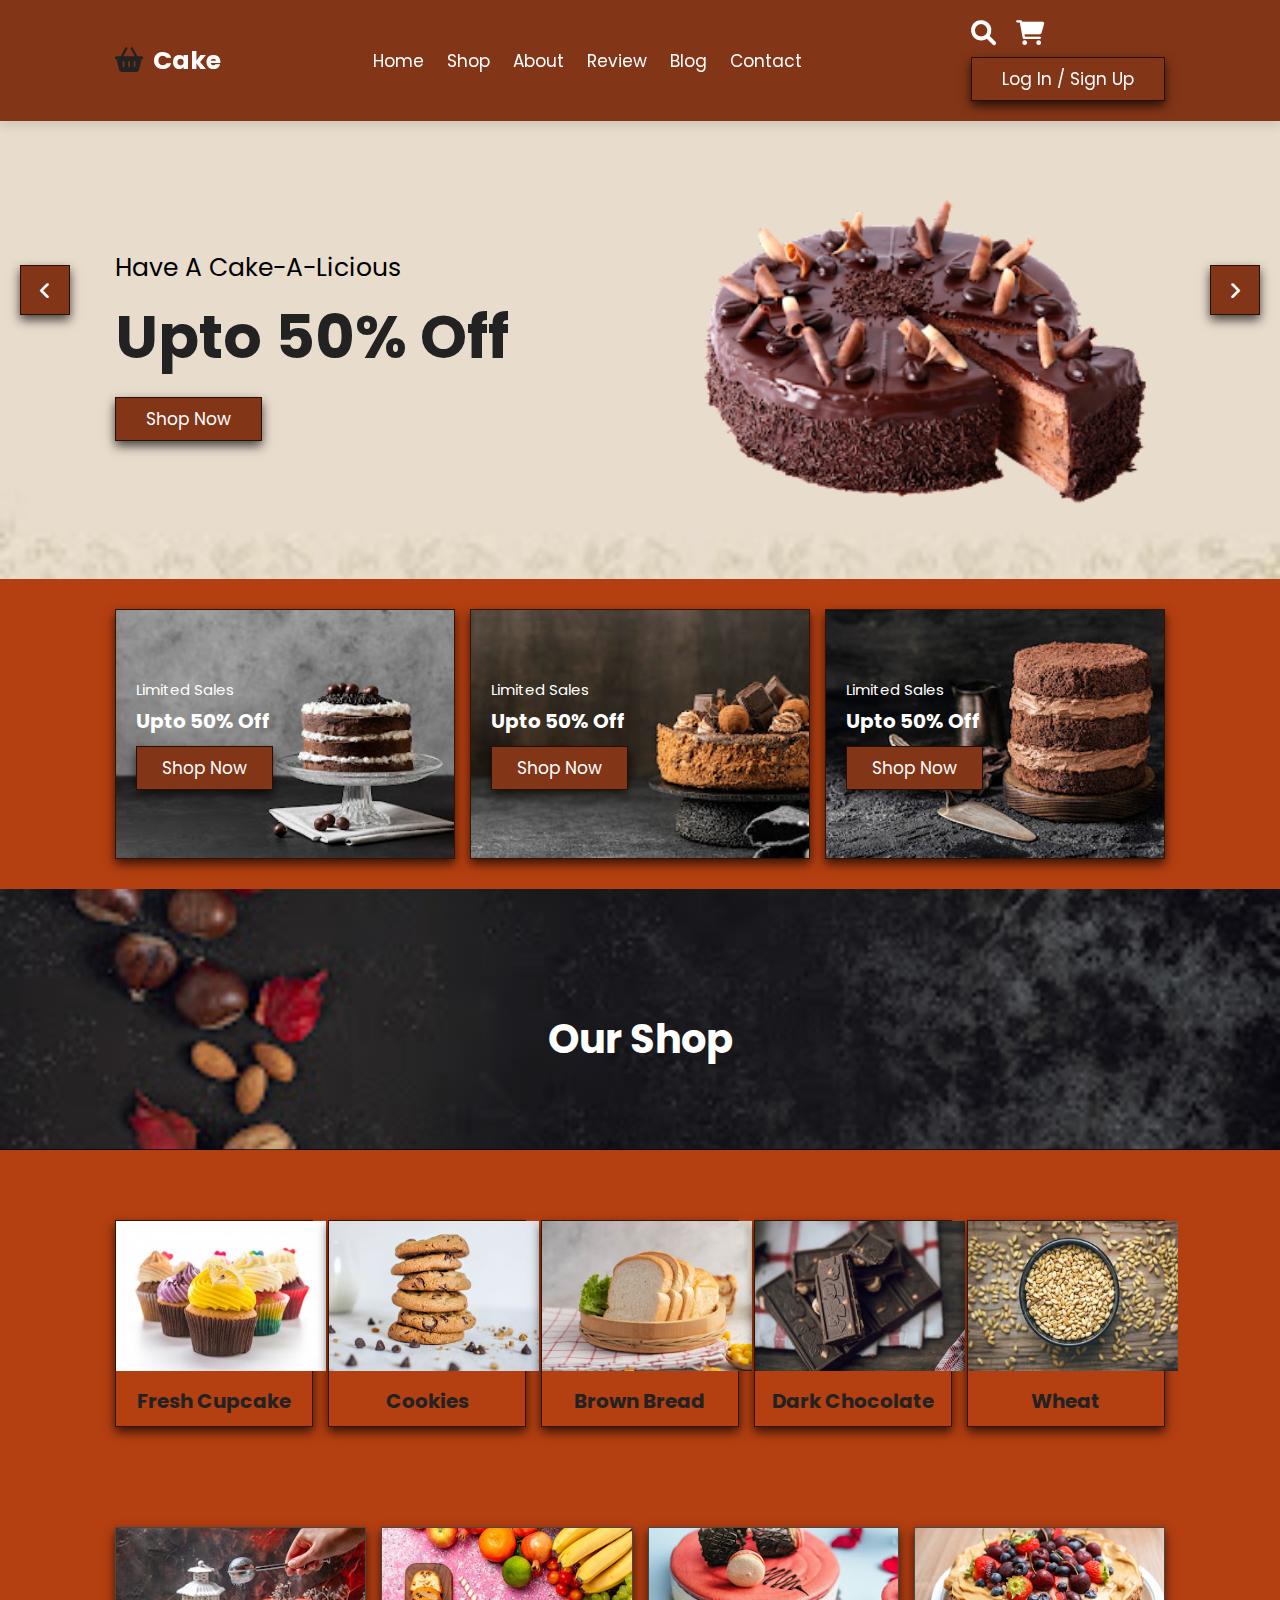
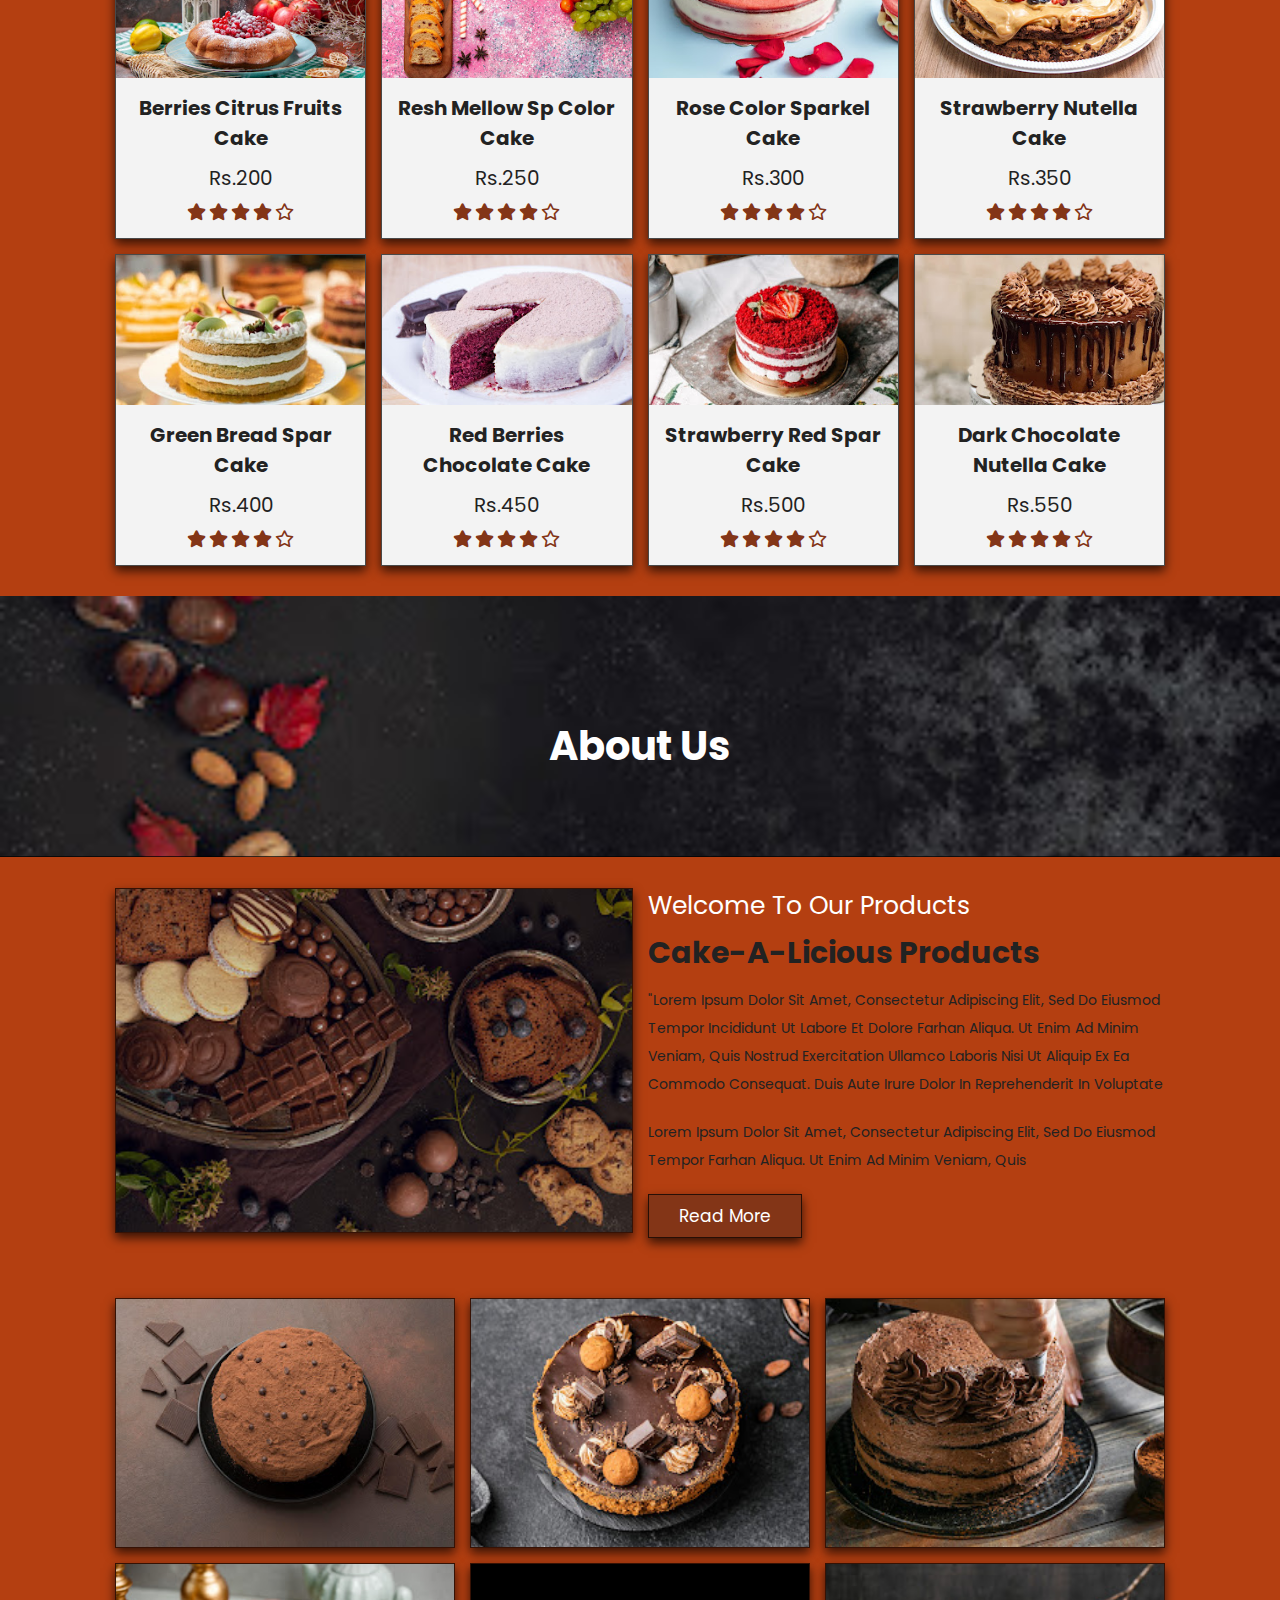
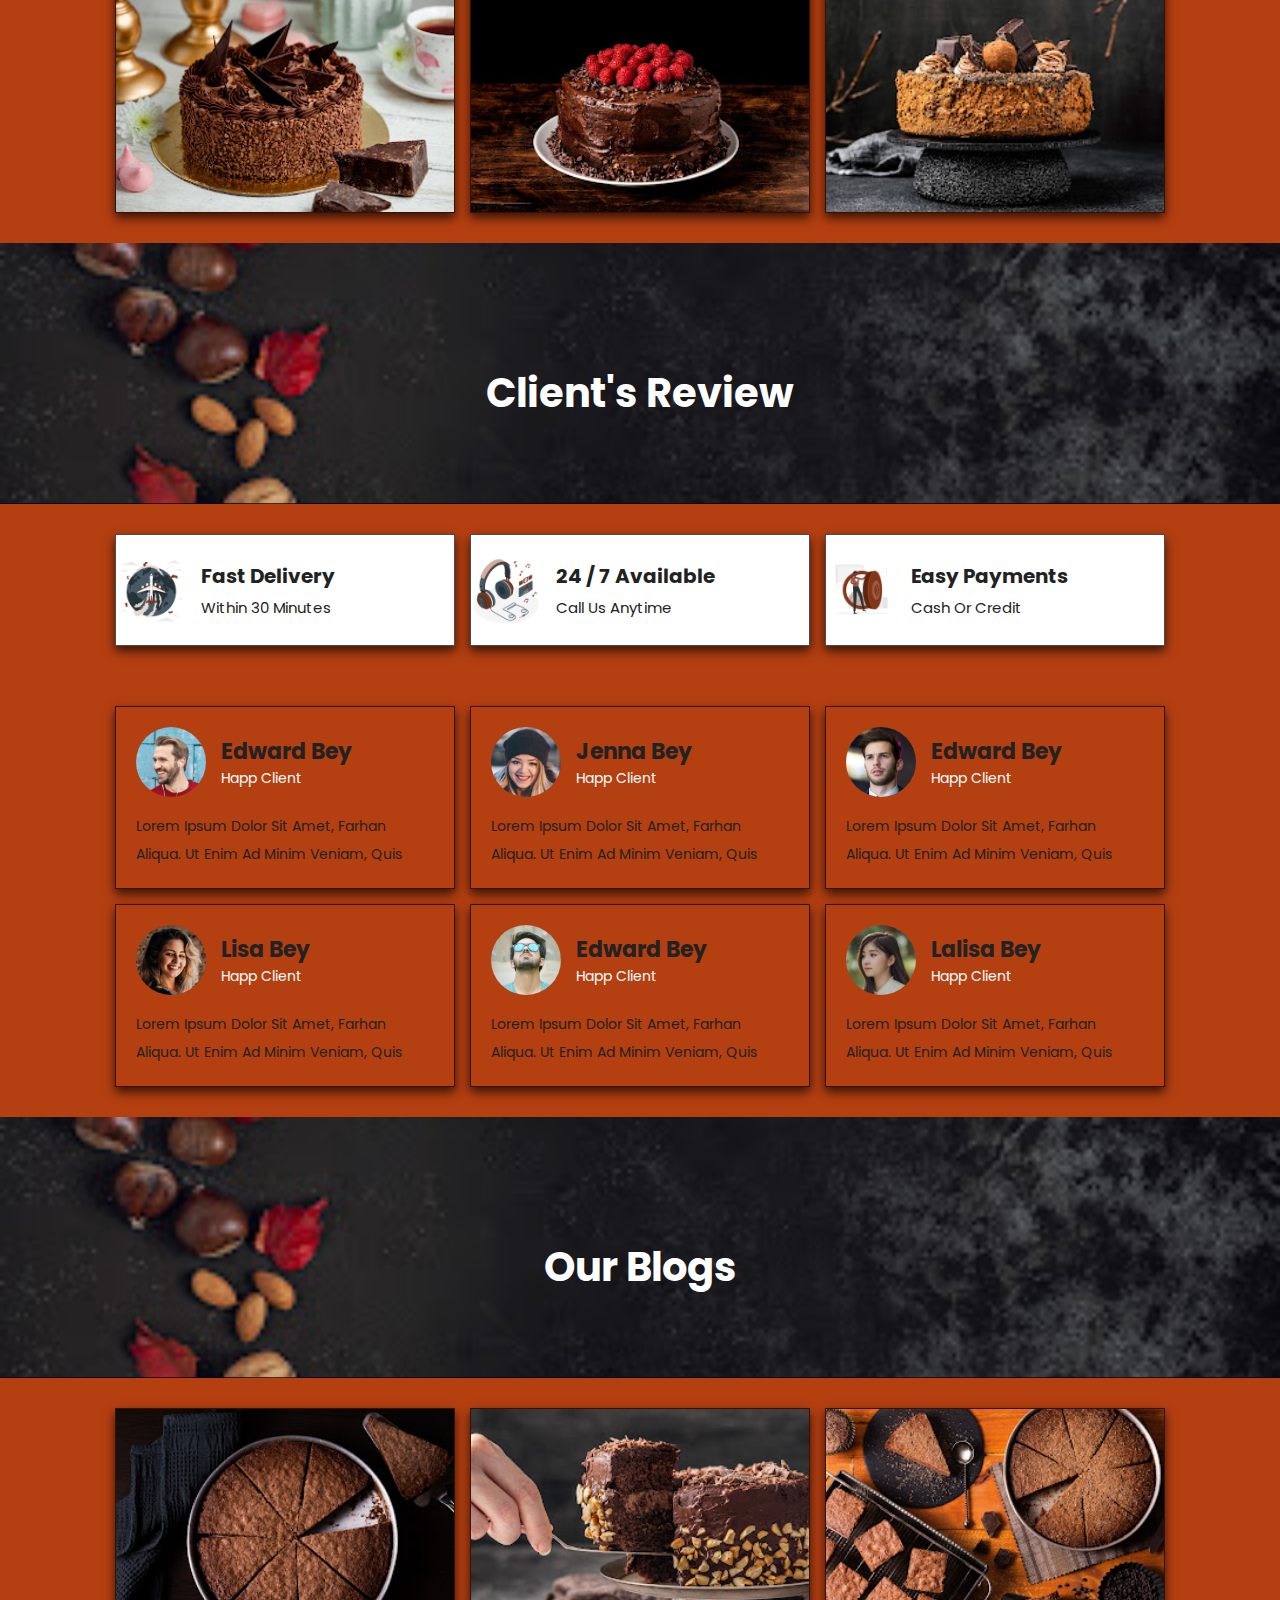
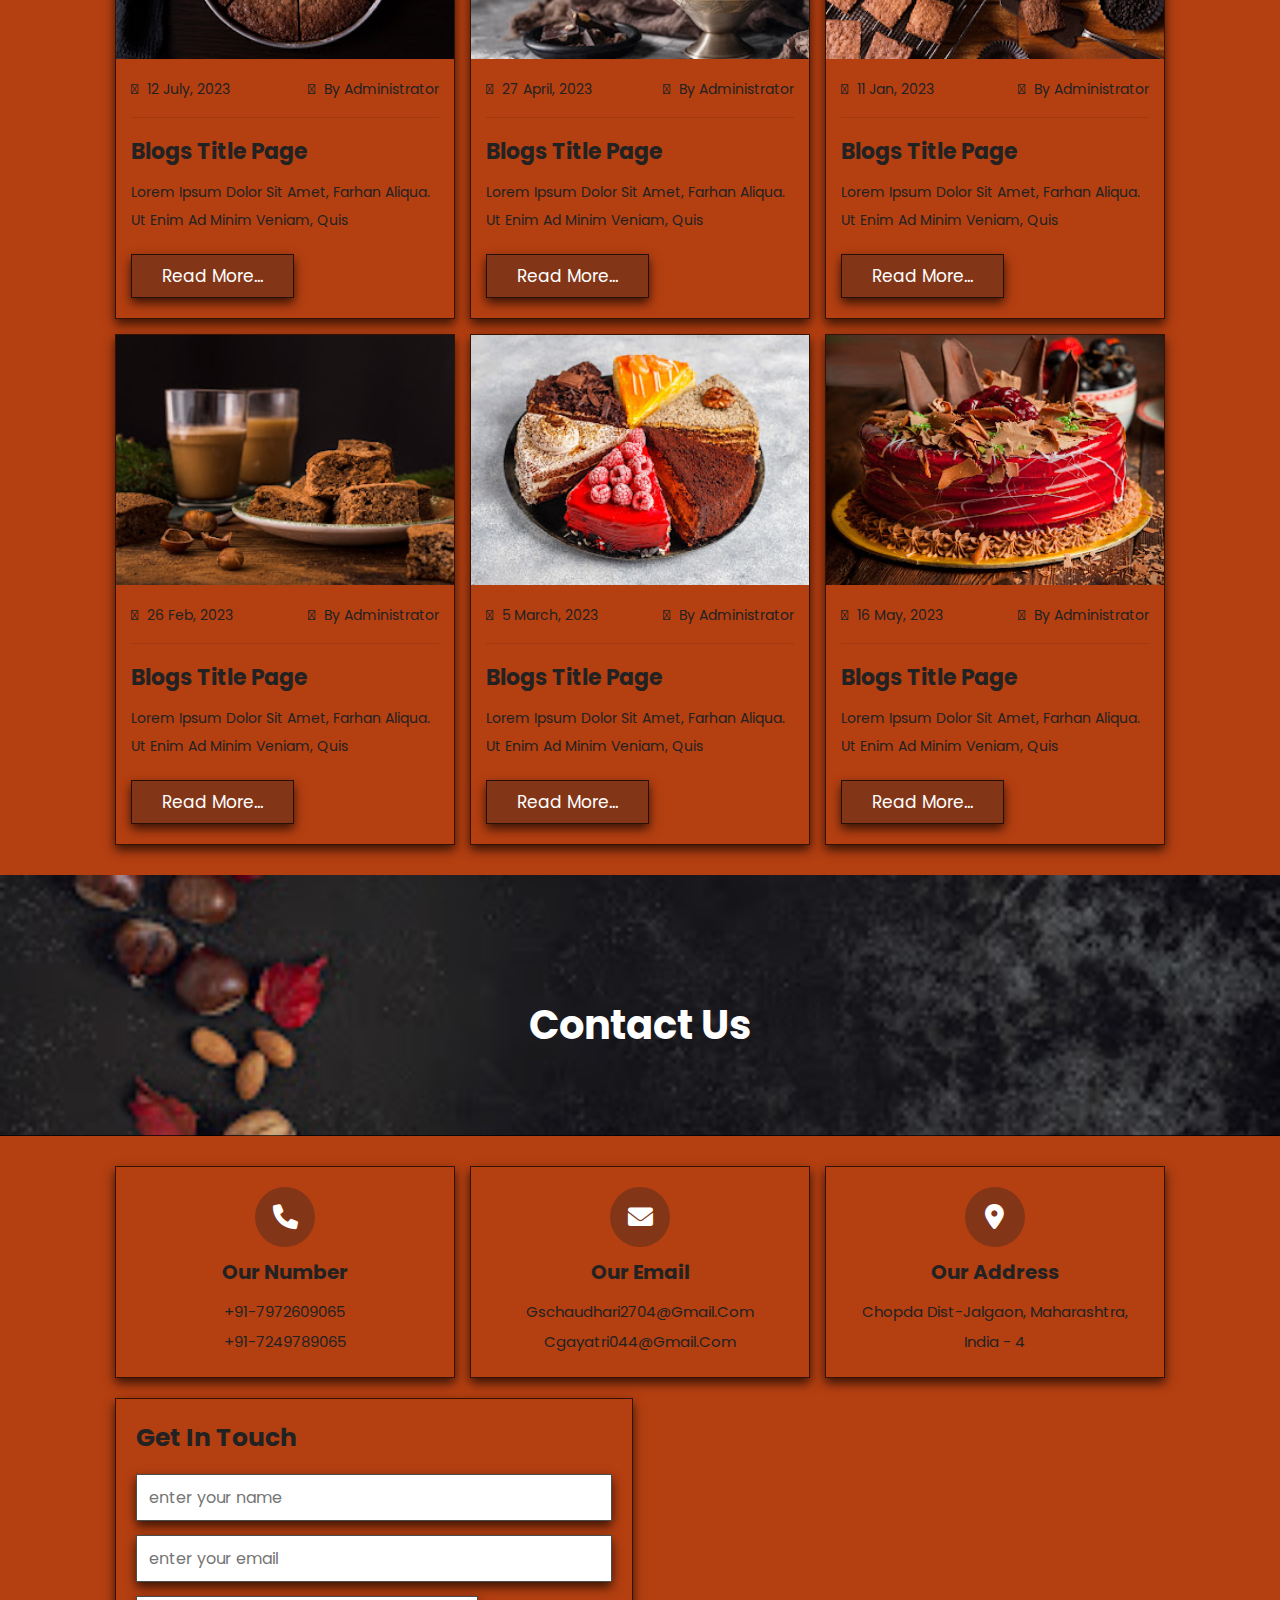
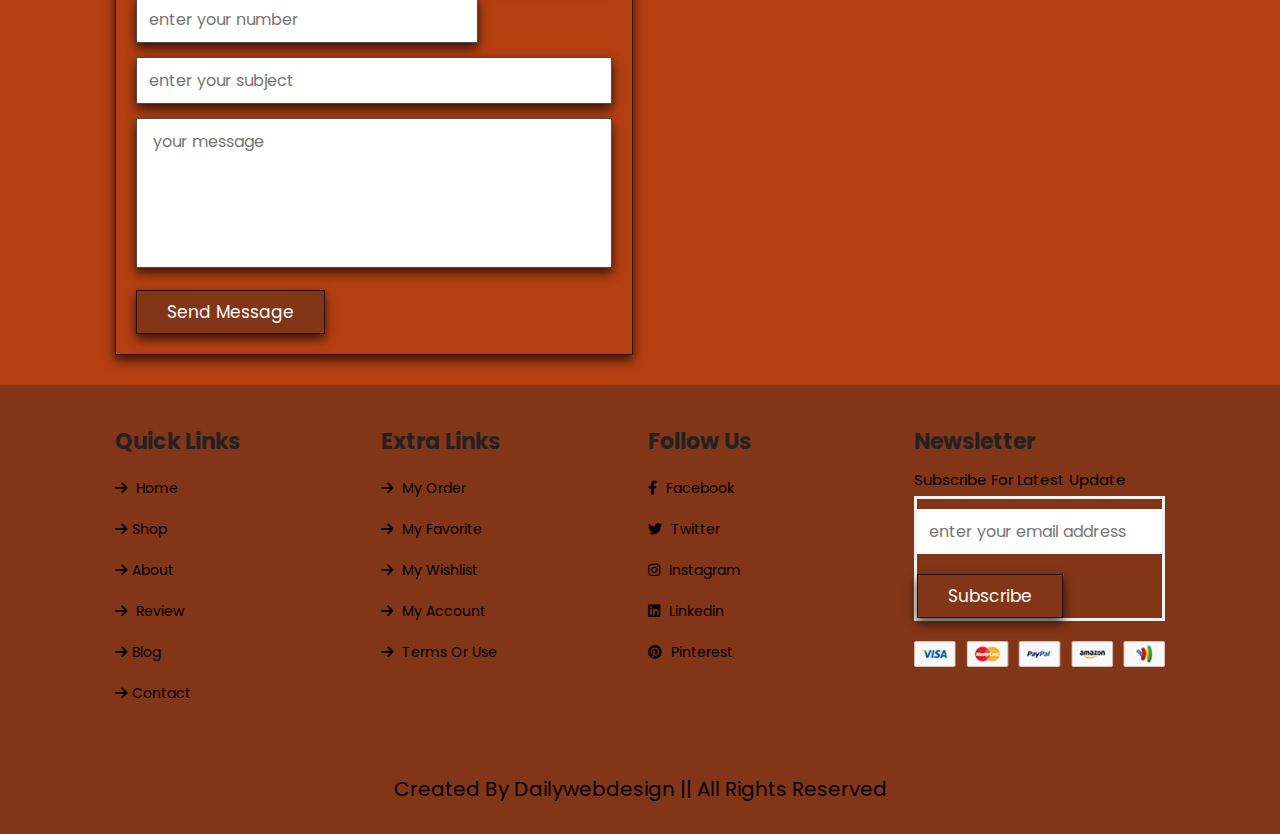
<file: index.html>
<!DOCTYPE html>
<html lang="en">
<head>
    <meta charset="UTF-8">
    <meta http-equiv="X-UA-Compatible" content="IE=edge">
    <meta name="viewport" content="width=device-width, initial-scale=1.0">
    <title>CakeShop</title>


    <link rel="stylesheet" href="https://cdnjs.cloudflare.com/ajax/libs/font-awesome/6.0.0-beta3/css/all.min.css">


    <link rel="stylesheet" href="style.css">
</head>
<body>



<header class="header">
    <a href="#" class="logo"> <i class="fas fa-shopping-basket"></i> cake </a>

    <nav class="navbar">
        <a href="#">Home</a>
        <a href="#shop">Shop</a>
        <a href="#about">About</a>
        <a href="#gallary">Review</a>
        <a href="#blogs">Blog</a>
        <a href="#contact">Contact</a>
    </nav>

    <div class="icons">
        <div id="menu-btn" class="fas fa-bars"></div>
      <div id="search-btn" class="fas fa-search"></div>
       <div id="cart-btn" class="fas fa-shopping-cart"></div>
        <div class="col text-center d-none d-sm-flex justify-content-center">
            <a href="./login.html" class="btn bt-sm btn-outline-secondary">Log in / Sign up</a>
        </div>

    </div>


</header>



<section class="home" id="home">
    <div class="slides-container">

        <div class="slide active">
            <div class="content">
                <span>Have a Cake-A-Licious</span>
                <h3>upto 50% off</h3>
                <a href="#" class="btn">Shop Now</a>
            </div>
            <div class="img">
                <img decoding="async" src="img/home-img-1.png" alt="">
            </div>
        </div>

        <div class="slide">
            <div class="content">
                <span>Have a Cake-A-Licious</span>
                <h3>upto 50% off</h3>
                <a href="#" class="btn">Shop Now</a>
            </div>
            <div class="img">
                <img decoding="async" src="img/home-img-2.png" alt="">
            </div>
        </div>

        <div class="slide">
            <div class="content">
                <span>Have a Cake-A-Licious</span>
                <h3>upto 50% off</h3>
                <a href="#" class="btn">Shop Now</a>
            </div>
            <div class="img">
                <img decoding="async" src="img/home-img-3.png" alt="">
            </div>
        </div>

    </div>
    <div id="next-slide" class="fas fa-angle-right" onclick="next()"></div>
    <div id="prev-slide" class="fas fa-angle-left" onclick="next()"></div>

</section>


<section class="banner-container">

    <div class="banner">
        <img decoding="async" src="img/banner-1.jpg" alt="">
        <div class="content">
        <span>limited sales</span>
        <h3>upto 50% off</h3>
        <a href="#" class="btn">shop now</a>
    </div>
    </div>

    <div class="banner">
        <img decoding="async" src="img/banner-2.jpg" alt="">
        <div class="content">
        <span>limited sales</span>
        <h3>upto 50% off</h3>
        <a href="#" class="btn">shop now</a>
    </div>
    </div>

    <div class="banner">
        <img decoding="async" src="img/banner-3.jpg" alt="">
        <div class="content">
        <span>limited sales</span>
        <h3>upto 50% off</h3>
        <a href="#" class="btn">shop now</a>
    </div>
    </div>

</section>




<div class="heading" id="shop">
    <h1>our shop</h1>
    </div>

<section class="category">

<!-- <h1 class="title"> our <span>category</span> <a href="#">view all >></a> </h1> -->

<div class="box-container">

    <a href="#" class="box">
        <img decoding="async" src="img/cat-1.jpg" alt="">
        <h3>fresh cupcake</h3>
    </a>

    <a href="#" class="box">
        <img decoding="async" src="img/cat-2.jpg" alt="">
        <h3>cookies</h3>
    </a>

    <a href="#" class="box">
        <img decoding="async" src="img/cat-3.jpg" alt="">
        <h3>brown bread</h3>
    </a>

    <a href="#" class="box">
        <img decoding="async" src="img/cat-4.jpg" alt="">
        <h3>Dark chocolate</h3>
    </a>

    <a href="#" class="box">
        <img decoding="async" src="img/cat-5.jpg" alt="">
        <h3>Wheat</h3>
    </a>


</div>

</section>




<section class="products"  id="products">

    <!--  <h1 class="title"> our <span>products</span> <a href="#">view all >></a> </h1>-->

    <div class="box-container">

        <div class="box">
            <div class="icons">
                <a href="#" class="fas fa-shopping-cart"></a>
                <a href="#" class="fas fa-heart"></a>
                <a href="#" class="fas fa-eye"></a>
            </div>
            <div class="img">
                <img decoding="async" src="img/product-1.jpg" alt="">
            </div>
            <div class="content">
                <h3>berries citrus fruits cake</h3>
                <div class="price">Rs.200</div>
                <div class="stars">
                    <i class="fas fa-star"></i>
                    <i class="fas fa-star"></i>
                    <i class="fas fa-star"></i>
                    <i class="fas fa-star"></i>
                    <i class="far fa-star"></i>
                </div>
            </div>
        </div>

        <div class="box">
            <div class="icons">
                <a href="#" class="fas fa-shopping-cart"></a>
                <a href="#" class="fas fa-heart"></a>
                <a href="#" class="fas fa-eye"></a>
            </div>
            <div class="img">
                <img decoding="async" src="img/product-2.jpg" alt="">
            </div>
            <div class="content">
                <h3>resh mellow sp color cake</h3>
                <div class="price">Rs.250</div>
                <div class="stars">
                    <i class="fas fa-star"></i>
                    <i class="fas fa-star"></i>
                    <i class="fas fa-star"></i>
                    <i class="fas fa-star"></i>
                    <i class="far fa-star"></i>
                </div>
            </div>
        </div>

        <div class="box">
            <div class="icons">
                <a href="#" class="fas fa-shopping-cart"></a>
                <a href="#" class="fas fa-heart"></a>
                <a href="#" class="fas fa-eye"></a>
            </div>
            <div class="img">
                <img decoding="async" src="img/product-3.jpg" alt="">
            </div>
            <div class="content">
                <h3>Rose color sparkel cake</h3>
                <div class="price">Rs.300</div>
                <div class="stars">
                    <i class="fas fa-star"></i>
                    <i class="fas fa-star"></i>
                    <i class="fas fa-star"></i>
                    <i class="fas fa-star"></i>
                    <i class="far fa-star"></i>
                </div>
            </div>
        </div>

        <div class="box">
            <div class="icons">
                <a href="#" class="fas fa-shopping-cart"></a>
                <a href="#" class="fas fa-heart"></a>
                <a href="#" class="fas fa-eye"></a>
            </div>
            <div class="img">
                <img decoding="async" src="img/product-4.jpg" alt="">
            </div>
            <div class="content">
                <h3>strawberry nutella cake</h3>
                <div class="price">Rs.350</div>
                <div class="stars">
                    <i class="fas fa-star"></i>
                    <i class="fas fa-star"></i>
                    <i class="fas fa-star"></i>
                    <i class="fas fa-star"></i>
                    <i class="far fa-star"></i>
                </div>
            </div>
        </div>

        <div class="box">
            <div class="icons">
                <a href="#" class="fas fa-shopping-cart"></a>
                <a href="#" class="fas fa-heart"></a>
                <a href="#" class="fas fa-eye"></a>
            </div>
            <div class="img">
                <img decoding="async" src="img/product-5.jpg" alt="">
            </div>
            <div class="content">
                <h3>green bread spar cake</h3>
                <div class="price">Rs.400</div>
                <div class="stars">
                    <i class="fas fa-star"></i>
                    <i class="fas fa-star"></i>
                    <i class="fas fa-star"></i>
                    <i class="fas fa-star"></i>
                    <i class="far fa-star"></i>
                </div>
            </div>
        </div>

        <div class="box">
            <div class="icons">
                <a href="#" class="fas fa-shopping-cart"></a>
                <a href="#" class="fas fa-heart"></a>
                <a href="#" class="fas fa-eye"></a>
            </div>
            <div class="img">
                <img decoding="async" src="img/product-6.jpg" alt="">
            </div>
            <div class="content">
                <h3>red berries chocolate cake</h3>
                <div class="price">Rs.450</div>
                <div class="stars">
                    <i class="fas fa-star"></i>
                    <i class="fas fa-star"></i>
                    <i class="fas fa-star"></i>
                    <i class="fas fa-star"></i>
                    <i class="far fa-star"></i>
                </div>
            </div>
        </div>

        <div class="box">
            <div class="icons">
                <a href="#" class="fas fa-shopping-cart"></a>
                <a href="#" class="fas fa-heart"></a>
                <a href="#" class="fas fa-eye"></a>
            </div>
            <div class="img">
                <img decoding="async" src="img/product-7.jpg" alt="">
            </div>
            <div class="content">
                <h3>strawberry red spar cake</h3>
                <div class="price">Rs.500</div>
                <div class="stars">
                    <i class="fas fa-star"></i>
                    <i class="fas fa-star"></i>
                    <i class="fas fa-star"></i>
                    <i class="fas fa-star"></i>
                    <i class="far fa-star"></i>
                </div>
            </div>
        </div>

        <div class="box">
            <div class="icons">
                <a href="#" class="fas fa-shopping-cart"></a>
                <a href="#" class="fas fa-heart"></a>
                <a href="#" class="fas fa-eye"></a>
            </div>
            <div class="img">
                <img decoding="async" src="img/product-8.jpg" alt="">
            </div>
            <div class="content">
                <h3>dark chocolate nutella cake</h3>
                <div class="price">Rs.550</div>
                <div class="stars">
                    <i class="fas fa-star"></i>
                    <i class="fas fa-star"></i>
                    <i class="fas fa-star"></i>
                    <i class="fas fa-star"></i>
                    <i class="far fa-star"></i>
                </div>
            </div>
        </div>
</div>
</section>



<div class="heading" id="about">
    <h1>About us</h1>
    </div>

<section class="about" >
    <div class="img">
         <img decoding="async" src="img/about-img.jpg" alt="">
    </div>

    <div class="content">
        <span>welcome to our products</span>
        <h3>Cake-A-Licious products</h3>
        <p>"Lorem ipsum dolor sit amet, consectetur adipiscing elit, sed do eiusmod tempor
        incididunt ut labore et dolore farhan aliqua. Ut enim ad minim veniam, quis nostrud exercitation
        ullamco laboris nisi ut aliquip ex ea commodo consequat. Duis aute irure dolor in reprehenderit
        in voluptate </p>
        <p>Lorem ipsum dolor sit amet, consectetur adipiscing elit, sed do eiusmod tempor
         farhan aliqua. Ut enim ad minim veniam, quis</p>
        <a href="#" class="btn">read more</a>
    </div>
</section>



<section class="gallery" >
   <!--  <h1 class="title"> our <span>gallery</span> <a href="#">view all >></a> </h1> -->
    <div class="box-container">

        <div class="box">
            <img decoding="async" src="img/gallery-img-1.jpg" alt="">
            <div class="icons">
                <a href="#" class="fas fa-eye"></a>
                <a href="#" class="fas fa-heart"></a>
                <a href="#" class="fas fa-share-alt"></a>
            </div>
        </div>

        <div class="box">
            <img decoding="async" src="img/gallery-img-2.jpg" alt="">
            <div class="icons">
                <a href="#" class="fas fa-eye"></a>
                <a href="#" class="fas fa-heart"></a>
                <a href="#" class="fas fa-share-alt"></a>
            </div>
        </div>

        <div class="box">
            <img decoding="async" src="img/gallery-img-3.jpg" alt="">
            <div class="icons">
                <a href="#" class="fas fa-eye"></a>
                <a href="#" class="fas fa-heart"></a>
                <a href="#" class="fas fa-share-alt"></a>
            </div>
        </div>

        <div class="box">
            <img decoding="async" src="img/gallery-img-4.jpg" alt="">
            <div class="icons">
                <a href="#" class="fas fa-eye"></a>
                <a href="#" class="fas fa-heart"></a>
                <a href="#" class="fas fa-share-alt"></a>
            </div>
        </div>

        <div class="box">
            <img decoding="async" src="img/gallery-img-5.jpg" alt="">
            <div class="icons">
                <a href="#" class="fas fa-eye"></a>
                <a href="#" class="fas fa-heart"></a>
                <a href="#" class="fas fa-share-alt"></a>
            </div>
        </div>

        <div class="box">
            <img decoding="async" src="img/gallery-img-6.jpg" alt="">
            <div class="icons">
                <a href="#" class="fas fa-eye"></a>
                <a href="#" class="fas fa-heart"></a>
                <a href="#" class="fas fa-share-alt"></a>
            </div>
        </div>
    </div>
</section>



<div class="heading" id="gallary">
    <h1>client's review</h1>
</div>

<section class="info-container">

    <div class="info">
        <img decoding="async" src="img/icons-1.png" alt="">
        <div class="content">
            <h3>fast delivery</h3>
            <span>within 30 minutes</span>
        </div>
    </div>

    <div class="info">
        <img decoding="async" src="img/icons-2.png" alt="">
        <div class="content">
            <h3>24 / 7 available</h3>
            <span>call us anytime</span>
        </div>
    </div>

    <div class="info">
        <img decoding="async" src="img/icons-3.png" alt="">
        <div class="content">
            <h3>easy payments</h3>
            <span>cash or credit</span>
        </div>
    </div>

</section>



<section class="review" >

    <div class="box">
        <div class="user">
            <img decoding="async" src="img/pic-1.png" alt="">
            <div class="info">
                <h3>edward bey</h3>
                <span>happ client</span>
            </div>
        </div>
        <p>Lorem ipsum dolor sit amet, farhan aliqua. Ut enim ad minim veniam, quis</p>
    </div>

    <div class="box">
        <div class="user">
            <img decoding="async" src="img/pic-2.png" alt="">
            <div class="info">
                <h3>jenna bey</h3>
                <span>happ client</span>
            </div>
        </div>
        <p>Lorem ipsum dolor sit amet, farhan aliqua. Ut enim ad minim veniam, quis</p>
    </div>

    <div class="box">
        <div class="user">
            <img decoding="async" src="img/pic-3.png" alt="">
            <div class="info">
                <h3>edward bey</h3>
                <span>happ client</span>
            </div>
        </div>
        <p>Lorem ipsum dolor sit amet, farhan aliqua. Ut enim ad minim veniam, quis</p>
    </div>

    <div class="box">
        <div class="user">
            <img decoding="async" src="img/pic-4.png" alt="">
            <div class="info">
                <h3>lisa bey</h3>
                <span>happ client</span>
            </div>
        </div>
        <p>Lorem ipsum dolor sit amet, farhan aliqua. Ut enim ad minim veniam, quis</p>
    </div>

    <div class="box">
        <div class="user">
            <img decoding="async" src="img/pic-5.png" alt="">
            <div class="info">
                <h3>edward bey</h3>
                <span>happ client</span>
            </div>
        </div>
        <p>Lorem ipsum dolor sit amet, farhan aliqua. Ut enim ad minim veniam, quis</p>
    </div>

    <div class="box">
        <div class="user">
            <img decoding="async" src="img/pic-6.png" alt="">
            <div class="info">
                <h3>lalisa bey</h3>
                <span>happ client</span>
            </div>
        </div>
        <p>Lorem ipsum dolor sit amet, farhan aliqua. Ut enim ad minim veniam, quis</p>
    </div>

</section>



<div class="heading" id="blogs">
    <h1>our blogs</h1>
</div>

<section class="blogs">
    <!-- <h1 class="title"> our <span>blogs</span> <a href="#">view all >></a> </h1> -->
    <div class="box-container">

        <div class="box">
            <div class="img">
                <img decoding="async" src="img/blog-1.jpg" alt="">
            </div>
            <div class="content">
            <div class="icons">
                <a href="#"> <i class="fsa fa-calendar"></i> 12 July, 2023 </a>
                <a href="#"> <i class="fsa fa-user"></i> by administrator </a>
            </div>
             <h3>blogs title page</h3>
             <p>Lorem ipsum dolor sit amet, farhan aliqua. Ut enim ad minim veniam, quis</p>
             <a href="#" class="btn">read more...</a>
        </div>
    </div>

    <div class="box">
        <div class="img">
            <img decoding="async" src="img/blog-2.jpg" alt="">
        </div>
        <div class="content">
        <div class="icons">
            <a href="#"> <i class="fsa fa-calendar"></i> 27 April, 2023 </a>
            <a href="#"> <i class="fsa fa-user"></i> by administrator </a>
        </div>
         <h3>blogs title page</h3>
         <p>Lorem ipsum dolor sit amet, farhan aliqua. Ut enim ad minim veniam, quis</p>
         <a href="#" class="btn">read more...</a>
    </div>
</div>

<div class="box">
    <div class="img">
        <img decoding="async" src="img/blog-3.jpg" alt="">
    </div>
    <div class="content">
    <div class="icons">
        <a href="#"> <i class="fsa fa-calendar"></i> 11 jan, 2023 </a>
        <a href="#"> <i class="fsa fa-user"></i> by administrator </a>
    </div>
     <h3>blogs title page</h3>
     <p>Lorem ipsum dolor sit amet, farhan aliqua. Ut enim ad minim veniam, quis</p>
     <a href="#" class="btn">read more...</a>
</div>
</div>

<div class="box">
    <div class="img">
        <img decoding="async" src="img/blog-4.jpg" alt="">
    </div>
    <div class="content">
    <div class="icons">
        <a href="#"> <i class="fsa fa-calendar"></i> 26 Feb, 2023 </a>
        <a href="#"> <i class="fsa fa-user"></i> by administrator </a>
    </div>
     <h3>blogs title page</h3>
     <p>Lorem ipsum dolor sit amet, farhan aliqua. Ut enim ad minim veniam, quis</p>
     <a href="#" class="btn">read more...</a>
</div>
</div>

<div class="box">
    <div class="img">
        <img decoding="async" src="img/blog-5.jpg" alt="">
    </div>
    <div class="content">
    <div class="icons">
        <a href="#"> <i class="fsa fa-calendar"></i> 5 March, 2023 </a>
        <a href="#"> <i class="fsa fa-user"></i> by administrator </a>
    </div>
     <h3>blogs title page</h3>
     <p>Lorem ipsum dolor sit amet, farhan aliqua. Ut enim ad minim veniam, quis</p>
     <a href="#" class="btn">read more...</a>
</div>
</div>

<div class="box">
    <div class="img">
        <img decoding="async" src="img/blog-6.jpg" alt="">
    </div>
    <div class="content">
    <div class="icons">
        <a href="#"> <i class="fsa fa-calendar"></i> 16 May, 2023 </a>
        <a href="#"> <i class="fsa fa-user"></i> by administrator </a>
    </div>
     <h3>blogs title page</h3>
     <p>Lorem ipsum dolor sit amet, farhan aliqua. Ut enim ad minim veniam, quis</p>
     <a href="#" class="btn">read more...</a>
</div>
</div>

</div>
</section>



<div class="heading" id="contact">
    <h1>Contact us</h1>
</div>

<section class="contact">
    <div class="icons-container">

        <div class="icons">
            <i class="fas fa-phone"></i>
            <h3>our number</h3>
            <p>+91-7972609065</p>
            <p>+91-7249789065</p>
        </div>

        <div class="icons">
            <i class="fas fa-envelope"></i>
            <h3>our email</h3>
            <p>gschaudhari2704@gmail.com</p>
            <p>cgayatri044@gmail.com</p>
        </div>

        <div class="icons">
            <i class="fas fa-map-marker-alt"></i>
            <h3>our address</h3>
            <p>Chopda Dist-Jalgaon, Maharashtra, india - 4</p>
        </div>

    </div>

     <div class="row">
         <form action="">
             <h3>get in touch</h3>
             <div class="inputBox">
             <input type="text" placeholder="enter your name" class="box">
             <input type="text" placeholder="enter your email" class="box">
            </div>
            <div class="inputBox">
                <input type="number" placeholder="enter your number" class="box">
                <input type="text" placeholder="enter your subject" class="box">
               </div>
               <textarea placeholder=" your message" cols="30" rows="10"></textarea>
               <input type="submit" value="send message" class="btn">
         </form>
         <iframe class="map" src="https://maps.google.com/maps?width=600&amp;height=400&amp;hl=en&amp;q=chopda bus stand jalgaon maharashtra&amp;t=&amp;z=14&amp;ie=UTF8&amp;iwloc=B&amp;output=embed" width="600" height="450" style="border:0;" allowfullscreen="" loading="lazy"></iframe>
         <!-- <div class="mapouter"><div class="gmap_canvas"><iframe class="gmap_iframe" width="100%" frameborder="0" scrolling="no" marginheight="0" marginwidth="0" src="https://maps.google.com/maps?width=600&amp;height=400&amp;hl=en&amp;q=chopda bus stand jalgaon maharashtra&amp;t=&amp;z=14&amp;ie=UTF8&amp;iwloc=B&amp;output=embed"></iframe><a href="https://connectionsgame.org/">Connections NYT</a></div><style>.mapouter{position:relative;text-align:right;width:100%;height:400px;}.gmap_canvas {overflow:hidden;background:none!important;width:100%;height:400px;}.gmap_iframe {height:400px!important;}</style></div>-->
        </div>

</section>


<section class="footer">
    <div class="box-container">
        <div class="box">
            <h3>quick links</h3>
        <a href="#"> <i class="fas fa-arrow-right"></i> Home</a>
        <a href="#"> <i class="fas fa-arrow-right"></i>Shop</a>
        <a href="#"> <i class="fas fa-arrow-right"></i>About</a>
        <a href="#"> <i class="fas fa-arrow-right"></i> Review</a>
        <a href="#"> <i class="fas fa-arrow-right"></i>Blog</a>
        <a href="#"> <i class="fas fa-arrow-right"></i>Contact</a>
        </div>

        <div class="box">
            <h3>extra links</h3>
            <a href="#"> <i class="fas fa-arrow-right"></i>  my order </a>
            <a href="#"> <i class="fas fa-arrow-right"></i>  my favorite </a>
            <a href="#"> <i class="fas fa-arrow-right"></i>  my wishlist </a>
            <a href="#"> <i class="fas fa-arrow-right"></i>  my account </a>
            <a href="#"> <i class="fas fa-arrow-right"></i>  terms or use </a>
        </div>

        <div class="box">
            <h3>follow us</h3>
            <a href="#"> <i class="fab fa-facebook-f"></i> facebook </a>
            <a href="#"> <i class="fab fa-twitter"></i> twitter </a>
            <a href="#"> <i class="fab fa-instagram"></i> instagram </a>
            <a href="#"> <i class="fab fa-linkedin"></i> linkedin </a>
            <a href="#"> <i class="fab fa-pinterest"></i> pinterest </a>
        </div>

        <div class="box">
            <h3>newsletter</h3>
            <p>subscribe for latest update</p>
            <form action="">
            <input type="email" placeholder="enter your email address">
            <input type="submit" value="subscribe" class="btn">
            </form>
            <img decoding="async" src="img/payment.png" class="payments" alt="">
        </div>
    </div>
</section>

<section class="credit">created by Dailywebdesign || all rights reserved</section>















     <script src="main.js" defer data-deferred="1"></script> </body>
</html>
</file>
<file: style.css>
@import url('https://fonts.googleapis.com/css2?family=Poppins:wght@100;300;400;500;600&display=swap');

:root{
    --brown:#833517;
}
html{
    scroll-behavior: smooth;
}

body{
    background:#B43F11;
}

*{
    font-family: 'Poppins', sans-serif;
    margin: 0;
    padding: 0;
    box-sizing: border-box;
    outline: none;
    border: none;
    text-transform: capitalize;
    text-decoration: none;
    transition: .2s linear;
}

.btn{
    margin-top: 1rem;
    display: inline-block;
    padding: .8rem 3rem;
    background:var(--brown);
    color:#fff;
    font-size:1.7rem;
    cursor: pointer;
    box-shadow: 0 0.5rem 1rem rgba(0, 0, 0, 0.7);
    border:0.1rem solid rgba(0,0,0,0.7);
}
.btn:hover{
    background: #222;
    box-shadow: 0 0.5rem 1rem rgba(0,0,0,0.1);
}

html{
    font-size: 62.5%;
    overflow-x: hidden;
    scroll-behavior: smooth;
}

section{
    padding:3rem 9%;
}

.heading{
    background: url("img/heading-bg.jpg") no-repeat;
    background-size:cover;
    background-position: center;
    text-align: center;
    padding-top: 12rem;
    padding-bottom: 8rem;
    border-bottom: 0.1rem solid rgba(0,0,0,0.7);
}

.heading h1{
    color: #fff;
    font-size:4rem;

}
.title {
    display:flex;
    align-items: center;
    font-size: 2.5rem;
    margin-bottom:3rem;
    padding:1.2rem 0;
    border-bottom: 0.1rem solid rgba(0,0,0,0.7);
    color: #fff;
}
.title span{
    color: #222;
    padding-left: .7rem;
}
.title a{
    margin-left:auto;
    color: #222;
    font-size: 1.5rem;
}
.title a:hover{
    color: #fff;
}

.header{
    position: fixed;
    top: 0;
    left: 0;
    right: 0;
    z-index:1000;
    background: var(--brown);
    display:flex;
    align-items: center;
    justify-content: space-between;
    padding:2rem 9%;
    box-shadow: 0 0.5rem 1rem rgba(0,0,0,0.1);
}

.header .logo{
    font-size:2.5rem;
    font-weight: bolder;
    color:#ffffff;
}

.header .logo i{
    color:#222;
    padding-right: .5rem;
}

.header .navbar a{
    font-size: 1.7rem;
    color: #fff;
    margin: 0 1rem;
}

.header .navbar a:hover{
    color: #222;
}

.header .icons div{
    font-size: 2.5rem;
    margin-left: 1.7rem;
    cursor: pointer;
    color: #fff;
}

.header .icons div:hover{
    color: #222;
}

#menu-btn{
    display: none;
}

@keyframes fadeLeft {
    0%{
        opacity: 0;
        transform: translateY(-5rem);
    }
}

@keyframes fadeUp {
    0%{
        opacity: 0;
        transform: scale(0.5);
    }
}

.home{
    padding-top: 14rem;
    background: url(img/home-bg1.jpg) no-repeat;
    background-size: cover;
    background-position: center;
    position: relative;
}
 .home .slides-container .slide{
    display:flex;
    align-items: center;
    flex-wrap: wrap;
    gap: 1.5rem;
    display:none;
}
.home .slides-container .slide.active{
    display:flex;
}

.home .slides-container .slide .content{
    flex: 1 1 40rem;
    animation: fadeLeft .4s linear .4s backwards;
}

.home .slides-container .slide .content span{
    color: #000;
    font-size:2.5rem;
}

.home .slides-container .slide .content h3{
    font-size:6rem;
    color: #222;
    padding:.5rem 0;
}

.home .slides-container .slide .img{
    flex: 1 1 40rem;
    margin: 3rem 0;
}

.home .slides-container .slide .img img{
    width: 100%;
    animation: fadeUp .4s linear;
}

.home #next-slide,
.home #prev-slide{
    position: absolute;
    top: 50%;
    transform: translateY(-50%);
    height: 5rem;
    width: 5rem;
    line-height: 5rem;
    box-shadow: 0 0.5rem 1rem rgba(0,0,0,0.7);
    border:0.1rem solid rgba(0,0,0,0.7);
    text-align: center;
    background: var(--brown);
    font-size:2rem;
    color: #fff;
    cursor: pointer;
}

.home #next-slide:hover,
.home #prev-slide:hover{
    background:#222;
    color: #fff;
    box-shadow: 0 0.5rem 1rem rgba(0,0,0,0.1);
}

.home #prev-slide{
    left:2rem;
}

.home #next-slide{
    right:2rem;
}

.banner-container{
    display: grid;
    grid-template-columns: repeat(auto-fit, minmax(32rem, 1fr));
    gap:1.5rem;
}

.banner-container .banner{
    position: relative;
    height: 25rem;
    overflow: hidden;
    box-shadow: 0 0.5rem 1rem rgba(0, 0, 0, 0.7);
    border:0.1rem solid rgba(0,0,0,0.7);
}

.banner-container .banner img{
    height:100%;
    width: 100%;
    object-fit: cover;
}

.banner-container .banner .content{
    position: absolute;
    top: 50%;
    left: 2rem;
    transform: translateY(-50%);
}

.banner-container .banner .content span{
    color: #fff;
    font-size:1.5rem;
}

.banner-container .banner .content h3{
    font-size:2rem;
    padding-top:.5rem;
    color: #fff;
}

.banner-container .banner .content .btn{
    padding: .8rem 2.5rem;
}

.banner-container .banner:hover img{
    transform:scale(1.2);
}

.category .box-container{
    display:grid;
    grid-template-columns: repeat(auto-fit, minmax(16rem, 1fr));
    gap:1.5rem;
    padding:4rem 0;
}

.category .box-container .box{
    text-align:center;
    box-shadow: 0 0.5rem 1rem rgba(0, 0, 0, 0.7);
    border:0.1rem solid rgba(0,0,0,0.7);
}

.category .box-container .box img{
    height:15rem;
    width:21rem;
}

.category .box-container .box h3{
    font-size: 2rem;
    margin: 1rem 0;
    color: #222;
}

.category .box-container .box:hover h3{
    color: #fff;
}

.products .box-container {
    display: -ms-grid;
    display: grid;
    grid-template-columns: repeat(auto-fit, minmax(25rem, 1fr));
    gap: 1.5rem;
  }

  .products .box-container .box {
    position: relative;
    background: #f3f3f3;
    text-align: center;
    overflow: hidden;
    box-shadow: 0 0.5rem 1rem rgba(0, 0, 0, 0.7);
    border:0.1rem solid rgba(0,0,0,0.7);
  }

.products .box-container .box:hover  .icons{
    top: 0;
}

  .products .box-container .box .icons {
    position: absolute;
    top: -105%;
    left: 0;
    height: 30rem;
    width: 100%;
    display: -webkit-box;
    display: -ms-flexbox;
    display: flex;
    align-items: center;
    justify-content: center;
    background: rgba(243, 243, 243, 0.8);
    gap: 1rem;
  }

  .products .box-container .box .icons a {
    font-size: 2rem;
    height: 5rem;
    width: 5rem;
    line-height: 5rem;
    background: #fff;
    box-shadow: 0 0.5rem 1rem rgba(0, 0, 0, 0.1);
    color: #666;
  }

.products .box-container .box .icons a:hover{
    background: var(--brown);
    color:#fff;
}

  .products .box-container .box .img {
    height:15rem;
    width:27rem;
    overflow: hidden;
  }

  .products .box-container .box .img img {
    height:100%;
    width:100%;
    object-fit: cover;
  }

  .products .box-container .box .content {
    padding: 1.5rem;
  }

  .products .box-container .box .content h3 {
    font-size: 2rem;
    color: #222;
  }

  .products .box-container .box .content .price {
    font-size: 2rem;
    color: #222;
    padding: 1rem 0;
  }

  .products .box-container .box .content .stars i {
    font-size: 1.7rem;
    color: var(--brown);
  }

.about{
    display: flex;
    align-items: center;
    flex-wrap: wrap;
    gap: 1.5rem;
}

.about .img{
    flex: 1 1 40rem;
}

.about .img img{
    width: 100%;
    box-shadow: 0 0.5rem 1rem rgba(0, 0, 0, 0.7);
    border:0.1rem solid rgba(0,0,0,0.7);
}

.about .content{
    flex: 1 1 40rem;
}

.about .content span{
    color: #fff;
    font-size: 2.5rem;
}

.about .content h3{
    color:#222;
    font-size: 3rem;
    padding-top:.5rem;
}

.about .content p{
    color:#222;
    font-size: 1.4rem;
    line-height: 2;
    padding:1rem 0;
}

.gallery .box-container{
    display: grid;
    grid-template-columns: repeat(auto-fit, minmax(30rem, 1fr));
    gap: 1.5rem;
}

.gallery .box-container .box{
    height:25rem;
    overflow: hidden;
    position: relative;
    box-shadow: 0 0.5rem 1rem rgba(0, 0, 0, 0.7);
    border:0.1rem solid rgba(0,0,0,0.7);
}

.gallery .box-container .box img{
    height:100%;
    width: 100%;
    object-fit: cover;
}

.gallery .box-container .box:hover img{
    transform: scale(1.2);
}

.gallery .box-container .box:hover .icons{
    bottom: 0;
}

.gallery .box-container .box .icons {
    text-align: center;
    background: rgba(0, 0, 0, 0.7);
    padding: 1.5rem 0;
    position: absolute;
    bottom: -6rem;
    left: 0;
    right: 0;
    z-index: 10;
}

.gallery .box-container .box .icons a{
    font-size: 2.5rem;
    color: #fff;
    margin: 0 1.5rem;
}

.gallery .box-container .box .icons a:hover{
    color: var(--brown);
}


.info-container{
    display: grid;
    grid-template-columns: repeat(auto-fit, minmax(27rem, 1fr));
    gap:1.5rem;
}

.info-container .info{
    display: flex;
    align-items: center;
    gap: 1.5rem;
    padding: 2rem 0;
    box-shadow: 0 0.5rem 1rem rgba(0, 0, 0, 0.7);
    border:0.1rem solid rgba(0,0,0,0.7);
    background: #fff;
}
.info-container .info:hover{
    background: var(--brown);
}

.info-container .info img{
    height: 7rem;
}

.info-container .info .content h3{
    font-size: 2rem;
    color: #222;
    padding-bottom: .5rem;
}

.info-container .info .content span{
    font-size: 1.5rem;
    color: #222;
}

.review{
    display: grid;
    grid-template-columns: repeat(auto-fit, minmax(30rem, 1fr));
    gap:1.5rem;
}

.review .box{
    padding: 2rem;
    box-shadow: 0 0.5rem 1rem rgba(0, 0, 0, 0.7);
    border:0.1rem solid rgba(0,0,0,0.7)
}

.review .box .user{
    display:flex;
    align-items: center;
    gap: 1.5rem;
    margin-bottom:1.5rem;
}

.review .box .user img{
    height:7rem;
    width:7rem;
    border-radius: 50%;
}

.review .box .user h3{
    font-size: 2.2rem;
    color:#222;
}

.review .box .user span{
    font-size: 1.4rem;
    color:#fff;
}

.review .box p{
    font-size: 1.4rem;
    color:#222;
    line-height: 2;
}




.blogs .box-container{
    display:grid;
    grid-template-columns: repeat(auto-fit, minmax(30rem, 1fr));
    gap:1.5rem;
}

.blogs .box-container .box{
    border:0.1rem solid rgba(0,0,0,0.7);
    box-shadow: 0 0.5rem 1rem rgba(0, 0, 0, 0.7);
}

.blogs .box-container .box .img:hover img{
    transform:scale(1.2);
}

.blogs .box-container .box .img{
    height:25rem;
    width:100%;
    overflow:hidden;
}

.blogs .box-container .box .img img{
    height:100%;
    width:100%;
    object-fit: cover;
}

.blogs .box-container .box .content {
    padding:2rem 1.5rem;
}

.blogs .box-container .box .content .icons{
    border-bottom: 0.1rem solid rgba(0,0,0,0.1);
    padding-bottom: 1.7rem;
    margin-bottom:1.7rem;
    display: flex;
    align-items: center;
    justify-content:space-between;
}

.blogs .box-container .box .content .icons a{
    font-size:1.4rem;
    color:#222;
}

.blogs .box-container .box .content .icons a:hover{
    color:var(--brown);
}

.blogs .box-container .box .content .icons a i{
    color: #222;
    padding-right: .5rem;
}

.blogs .box-container .box .content h3{
    font-size: 2.2rem;
    color: #222;
}

.blogs .box-container .box .content p{
    font-size: 1.4rem;
    color: #222;
    line-height: 2;
    padding: 1rem 0;
}

.contact .icons-container{
    display: grid;
    grid-template-columns: repeat(auto-fit, minmax(29rem, 1fr));
    gap: 1.5rem;
}

.contact .icons-container .icons{
    text-align: center;
    border: 0.1rem solid rgba(0,0,0,0.7);
    box-shadow: 0 0.5rem 1rem rgba(0, 0, 0, 0.7);
    padding:2rem;
}

.contact .icons-container .icons i{
    height:6rem;
    width:6rem;
    line-height: 6rem;
    font-size: 2.5rem;
    background: var(--brown);
    color:#fff;
    border-radius: 50%;
}

.contact .icons-container .icons h3{
    color:#222;
    font-size: 2rem;
    padding:1rem 0;
}

.contact .icons-container .icons p{
    color:#222;
    font-size: 1.5rem;
    line-height: 2;
}

.contact .row{
    display:flex;
    flex-wrap: wrap;
    gap: 1.5rem;
    margin-top: 2rem;
}

.contact .row form{
    padding:2rem;
    border: 0.1rem solid rgba(0,0,0,0.7);
    box-shadow: 0 0.5rem 1rem rgba(0, 0, 0, 0.7);
    flex: 1 1 40rem;
}

.contact .row form h3{
    font-size: 2.5rem;
    padding-bottom: 1rem;
    color: #222;
}

.contact .row form .inputBox{
    display: flex;
    justify-content:space-between;
    flex-wrap: wrap;
}

.contact .row form .inputBox .box,
.contact .row form textarea{
    padding:1rem 1.2rem;
    font-size: 1.6rem;
    border: 0.1rem solid rgba(0,0,0,0.7);
    box-shadow: 0 0.5rem 1rem rgba(0, 0, 0, 0.7);
    color: #222;
    text-transform:none;
    margin: .7rem 0;
}

.contact .row form textarea{
    width: 100%;
    height:15rem;
    resize:none;
}

.contact .row .map{
    flex: 1 1 40rem;
    width:100%;
}

.space{
    min-height: 10vh;
}

.footer{
    background:var(--brown);

}

.footer .box-container{
    display: grid;
    grid-template-columns: repeat(auto-fit, minmax(25rem, 1fr));
    gap:1.5rem;
}


.footer .box-container .box h3{
    font-size: 2.2rem;
    color: #222;
    padding:1rem 0;
}

.footer .box-container .box p{
    font-size: 1.5rem;
    color: #000;
    padding-bottom: .5rem;
}

.footer .box-container .box a{
    font-size: 1.4rem;
    color: #000;
    padding:1rem 0;
    display:block;
}

.footer .box-container .box a:hover{
    color: #fff;
}

.footer .box-container .box a:hover i{
    padding-right: 2rem;
}

.footer .box-container .box a i{
    padding-right: .5rem;
    color: #000;
}

.footer .box-container .box form input[type="email"]{
    width: 100%;
    padding:1rem 1.2rem;
    font-size: 1.6rem;
    color: #000;
    margin: 1rem 0;
    text-transform: none;
}

.footer .box-container .box .payments{
    width: 100%;
    margin-top: 2rem;
}


.credit{
    text-align: center;
    background:var(--brown);
    color: #000;
    font-size:2rem;
}



/* media queries */
@media (max-width: 991px){
    html{
        font-size: 55%;
    }
    .header{
        padding:2rem;
    }
    section{
        padding:3rem 2rem;
    }
    .home #next-slide,
    .home #prev-slide{
        transform: translateY(0);
        top:88%;
    }
    .home #prev-slide{
        left:auto;
        right:8rem;
    }
}

@media (max-width: 768px){
    #menu-btn{
        display: inline-block;
    }
    .header .navbar{
        position:absolute;
        top: 99%;
        left: 0;
        right: 0;
        background:#222;
        border-top: 0.1rem solid rgba(0,0,0,0.1);
        border-bottom: 0.1rem solid rgba(0,0,0,0.1);
        clip-path: polygon(0 0, 100% 0, 100% 0, 0 0);
    }
    .header .navbar.active{
        clip-path: polygon(0 0, 100% 0, 100% 100%, 0% 100%);
    }


    .header .navbar a{
        margin: 1.5rem;
        padding:1.5rem;
        background:var(--brown);
        font-size: 2rem;
        display: block;
        border-radius: .5rem;
    }
}

@media (max-width: 450px){
    html{
        font-size: 50%;
    }
    .home .slides-container .slide .content h3{
        font-size:4rem;
    }
    .contact .row form .inputBox input{
        width: 100%;
    }
    .products .box-container .box .img{
        width: 100%;
    }
    .category .box-container .box img{
        width: 100%;
    }
}

/*Login page section   */
h2{
    font-family: Arial, Helvetica, sans-serif;
    font-weight: 900 !important ;
}
/* Bordered form */
form {
    border: 3px solid #f1f1f1;
  }
  
  /* Full-width inputs */
  input[type=text], input[type=password] {
    width: 100%;
    padding: 12px 20px;
    margin: 8px 0;
    display: inline-block;
    border: 1px solid #ccc;
    box-sizing: border-box;
  }
  
  /* Set a style for all buttons */
  button {
    background-color: #04AA6D;
    color: white;
    padding: 14px 20px;
    margin: 8px 0;
    border: none;
    cursor: pointer;
    width: 100%;
  }
  
  /* Add a hover effect for buttons */
  button:hover {
    opacity: 0.8;
  }
  
  /* Extra style for the cancel button (red) */
  .cancelbtn {
    width: auto;
    padding: 10px 18px;
    background-color: #f44336;
  }
  
  /* Center the avatar image inside this container */
  .imgcontainer {
    text-align: center;
    margin: 24px 0 12px 0;
  }
  
  /* Avatar image */
  img.avatar {
    width: 40%;
    border-radius: 50%;
  }
  
  /* Add padding to containers */
  .container {
    padding: 16px;
  }
  
  /* The "Forgot password" text */
  span.psw {
    float: right;
    padding-top: 16px;
  }
  
  /* Change styles for span and cancel button on extra small screens */
  @media screen and (max-width: 300px) {
    span.psw {
      display: block;
      float: none;
    }
    .cancelbtn {
      width: 100%;
    }
  }
</file>
